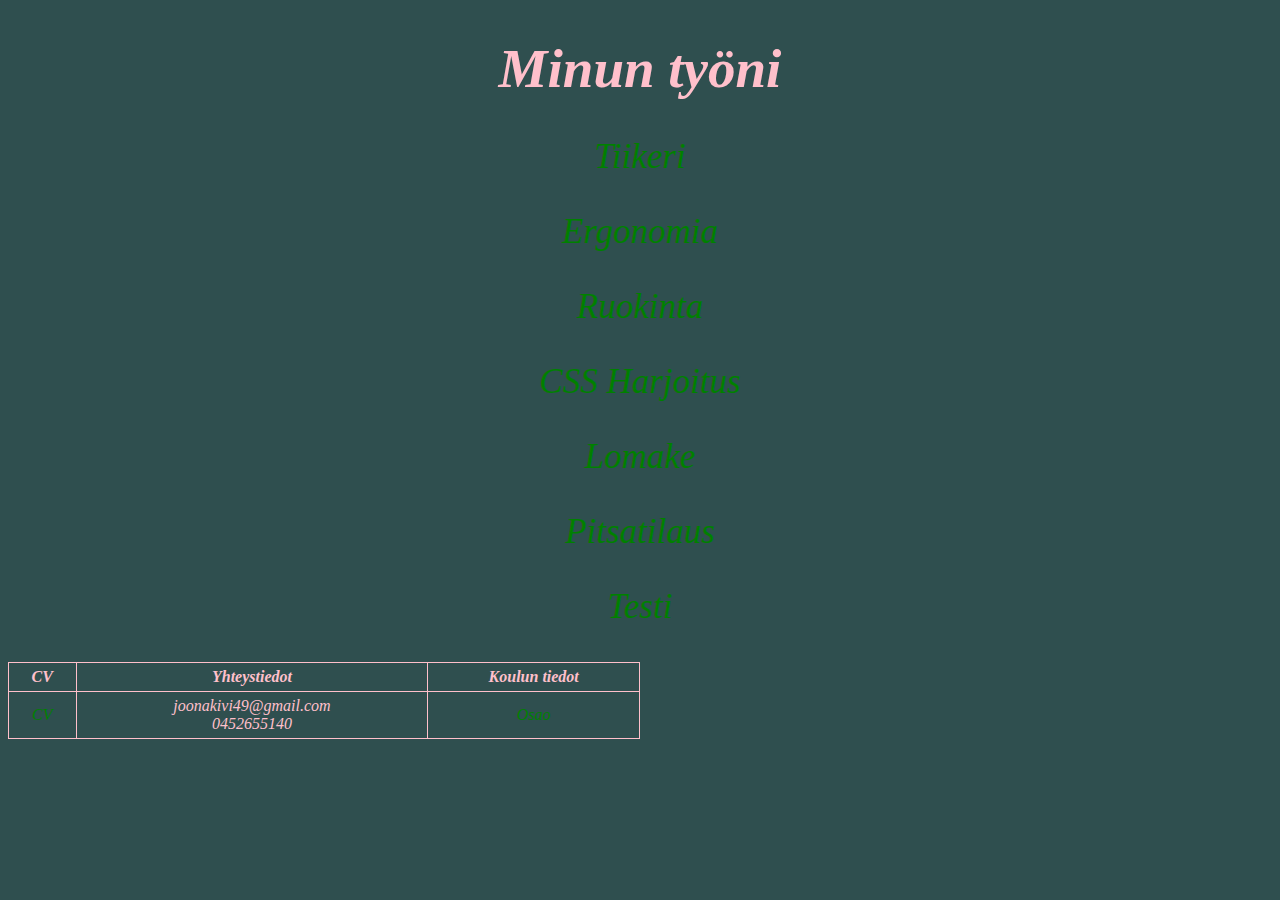
<file: index.html>
<!DOCTYPE html>
<html>
<head>
    <meta charset="UTF-8" />
    <meta name="viewport" content="width=device-width, initial-scale=1.0">
    <title>My work</title>
    <link rel="stylesheet" href="lopputyö.css">
</head>
<style>
   
</style>
<body>
    <h1>Minun työni</h1>
    <div>
    <p><a href="tiikerit.html">Tiikeri</a></p>
    <p><a href="ergonomia.html">Ergonomia</a></p>
    <p><a href="ruokinta.html">Ruokinta</a></p>
    <p><a href="harjoitus1.html">CSS Harjoitus</a></p>
    <p><a href="Lomakeharjoitus1.html">Lomake</a></p>
    <p><a href="pitsatilaus.html">Pitsatilaus</a></p>
    <p><a href="testi.html">Testi</a></p>
    </div>
    <table>
        <tr>
            <th>CV</th>
            <th>Yhteystiedot</th>
            <th>Koulun tiedot</th>
        </tr>
        <td><a href="cv.html">CV</a></td>
        <td>joonakivi49@gmail.com <br>0452655140</td>
        <td><a href="https://www.osao.fi/">Osao</a></td>
    </table>

    <div>

    </div>




</body>
</html>
</file>
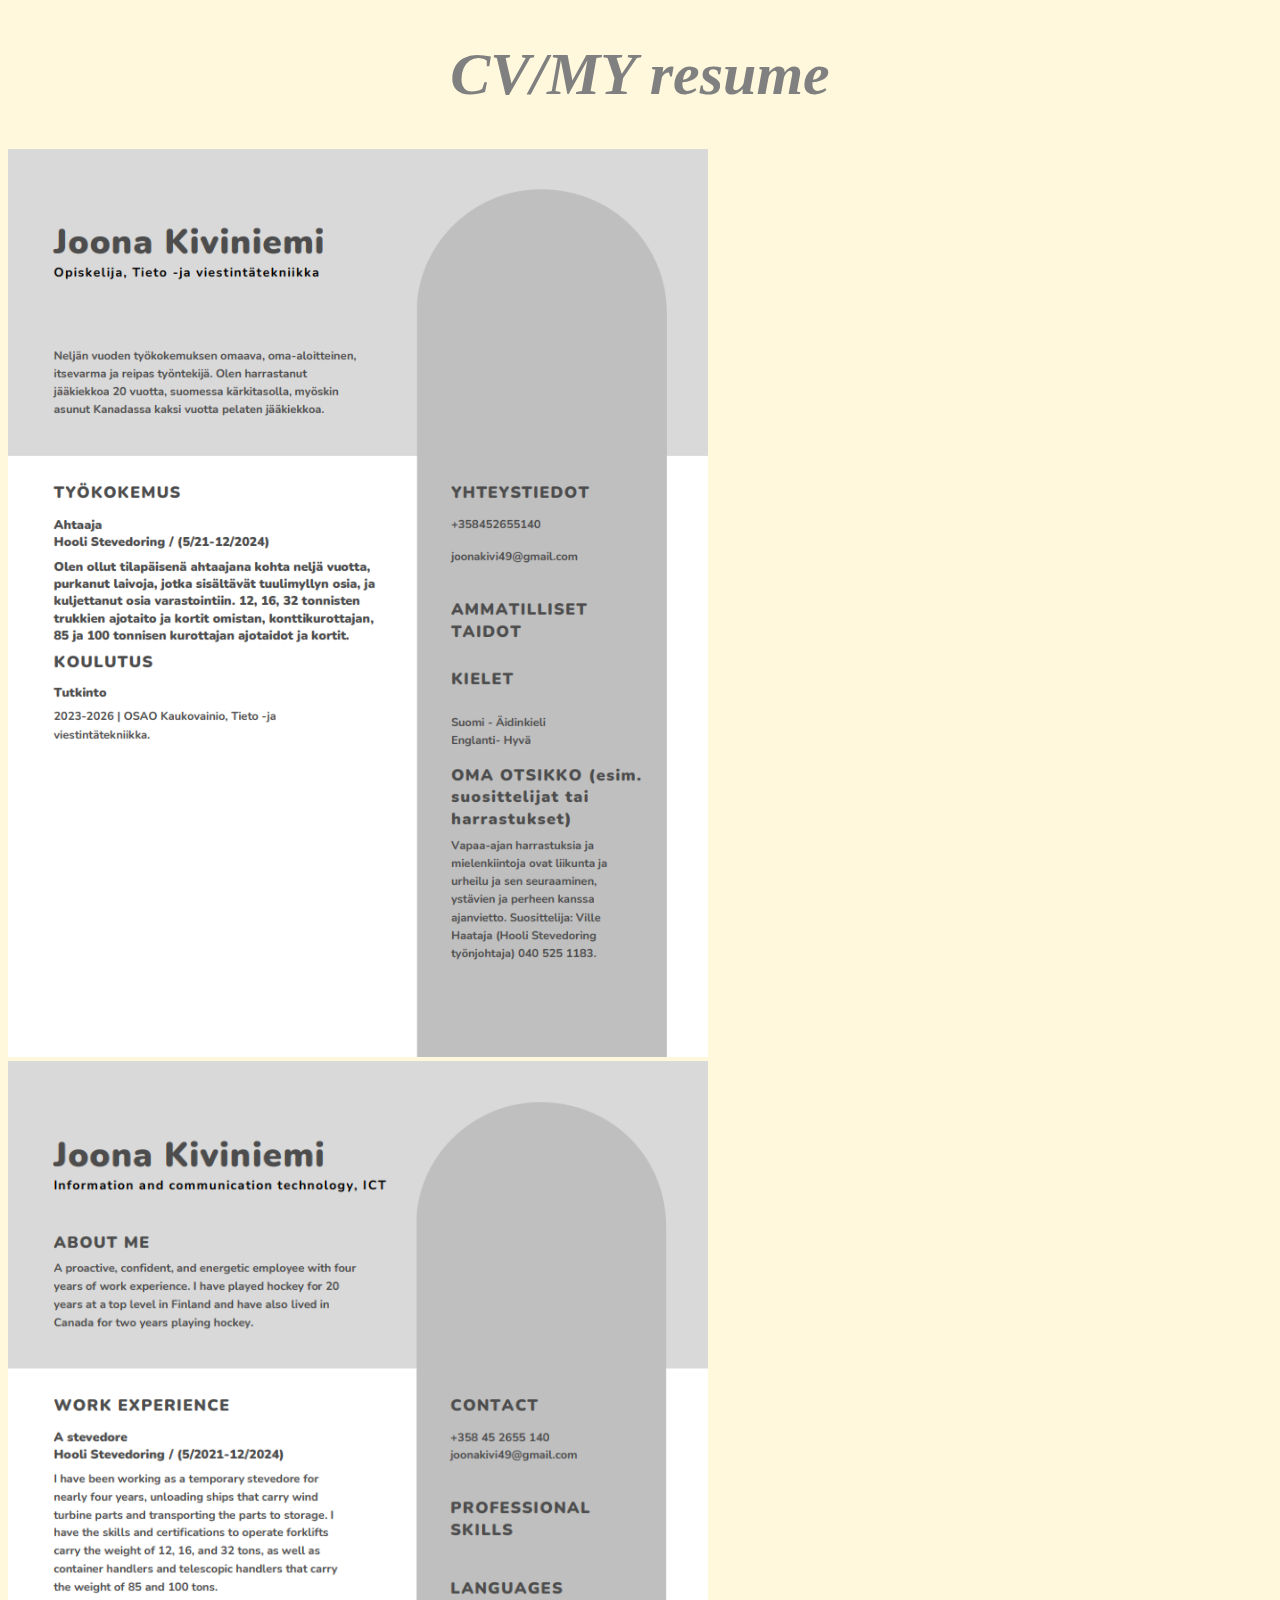
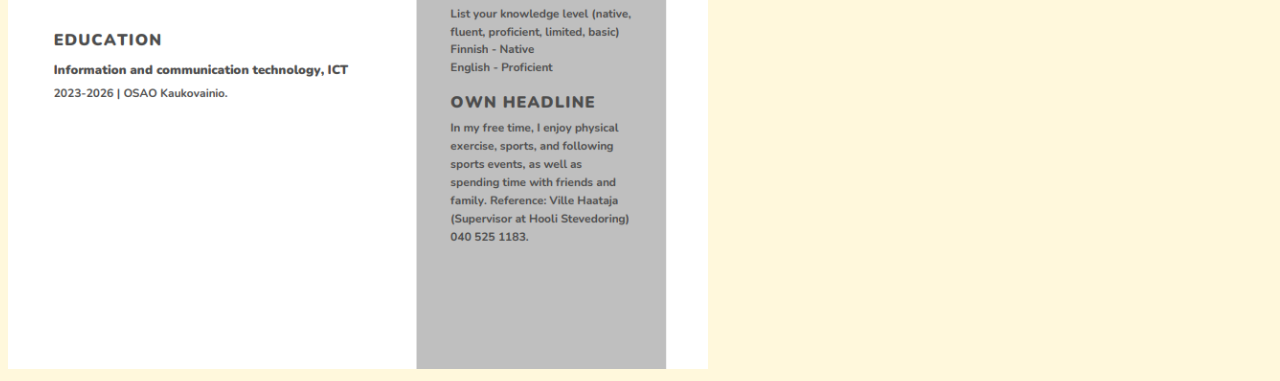
<file: cv.html>
<!DOCTYPE html>
<html>
<head>
    <meta charset="UTF-8" />
    <title>title</title>
    <link rel="stylesheet" href="cv.css">
</head>
<body>
    <h1>CV/MY resume</h1>
    <div>
   <img src="CV.jpg.png" alt="CV" width="700";height="800">
   <img src="CVen.jpg.png" alt="CVEN" width="700";height="800">
    </div>
    
</body>
</html>
</file>
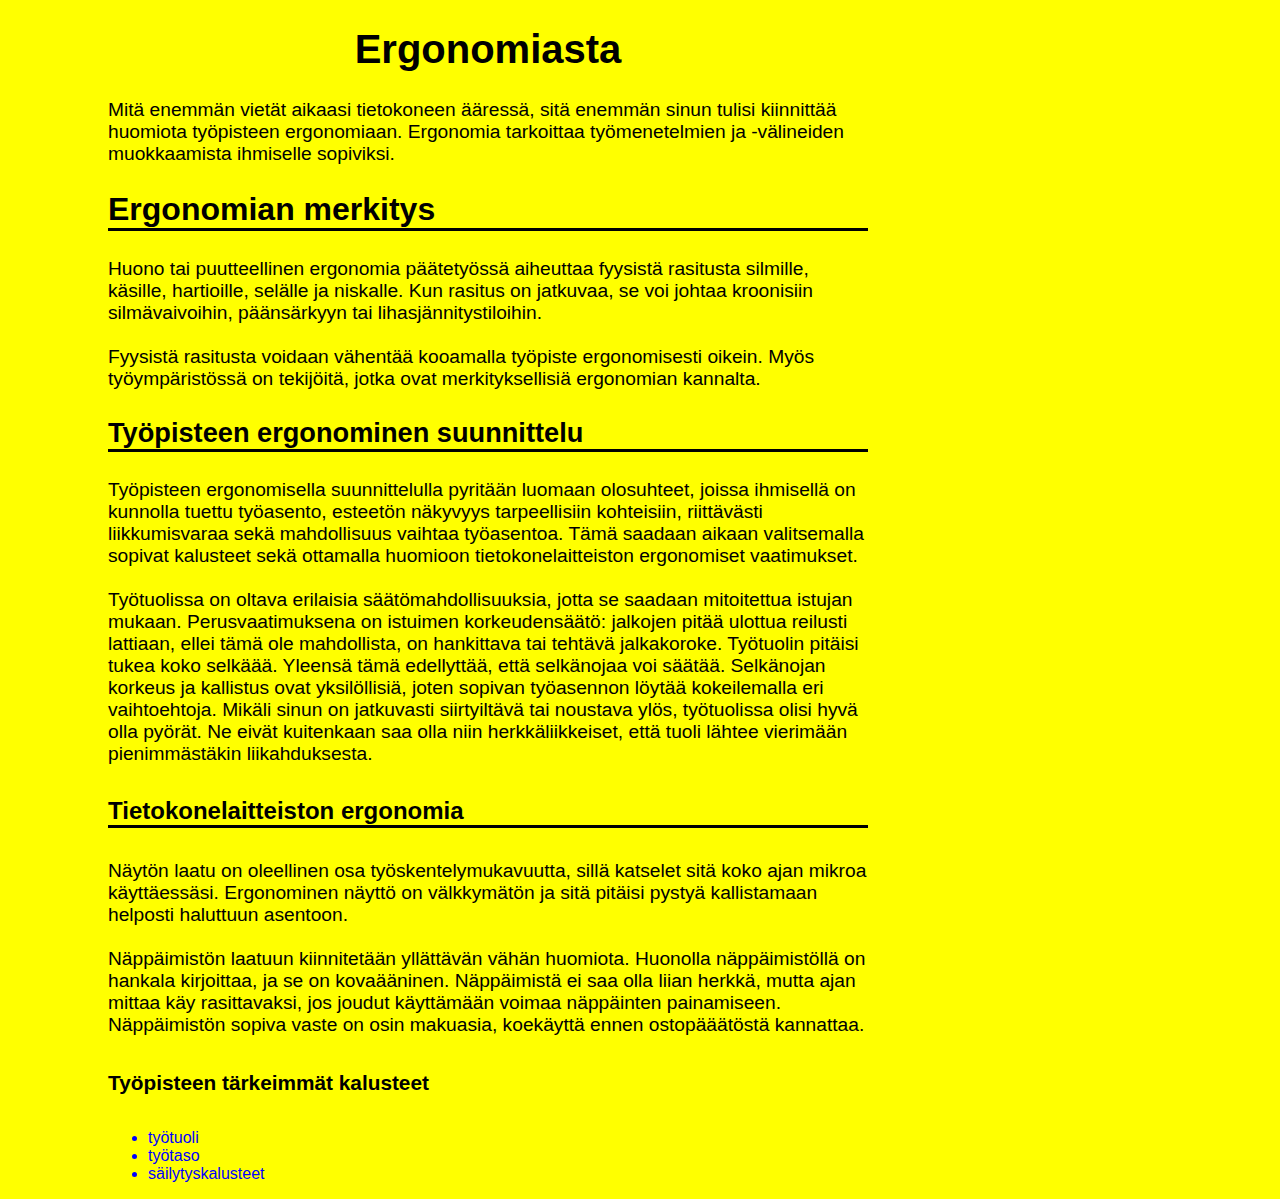
<file: ergonomia.html>
<!DOCTYPE html>
<html>
<head>
    <title></title>
    <link rel="stylesheet" href="ergonomia.css">

</head>
<body>
    <div>
    <h1>Ergonomiasta</h1>
    <p>Mitä enemmän vietät aikaasi tietokoneen ääressä, sitä enemmän sinun tulisi kiinnittää <br> huomiota työpisteen ergonomiaan. Ergonomia tarkoittaa työmenetelmien
       ja -välineiden <br> muokkaamista ihmiselle sopiviksi.
    </p>

    <h2>Ergonomian merkitys </h2>
    <p>Huono tai puutteellinen ergonomia päätetyössä aiheuttaa fyysistä rasitusta silmille, <br> käsille, hartioille, selälle ja niskalle.
     Kun rasitus on jatkuvaa, se voi johtaa kroonisiin <br> silmävaivoihin, päänsärkyyn tai lihasjännitystiloihin. <br><br>
     Fyysistä rasitusta voidaan vähentää kooamalla työpiste ergonomisesti oikein. Myös <br> työympäristössä on tekijöitä, jotka ovat merkityksellisiä ergonomian kannalta.
    </p>

    <h3>Työpisteen ergonominen suunnittelu </h3>
    <p>Työpisteen ergonomisella suunnittelulla pyritään luomaan olosuhteet, joissa ihmisellä on <br>
        kunnolla tuettu työasento, esteetön näkyvyys tarpeellisiin kohteisiin, riittävästi <br> liikkumisvaraa sekä mahdollisuus vaihtaa työasentoa. Tämä saadaan aikaan valitsemalla <br>
        sopivat kalusteet sekä ottamalla huomioon tietokonelaitteiston ergonomiset vaatimukset. <br><br>
        
        Työtuolissa on oltava erilaisia säätömahdollisuuksia, jotta se saadaan mitoitettua istujan <br> mukaan.
        Perusvaatimuksena on istuimen korkeudensäätö: jalkojen pitää ulottua reilusti <br>
        lattiaan, ellei tämä ole mahdollista, on hankittava tai tehtävä jalkakoroke. Työtuolin pitäisi <br>
        tukea koko selkäää. Yleensä tämä edellyttää, että selkänojaa voi säätää. Selkänojan <br>
        korkeus ja kallistus ovat yksilöllisiä, joten sopivan työasennon löytää kokeilemalla eri <br>
        vaihtoehtoja. Mikäli sinun on jatkuvasti siirtyiltävä tai noustava ylös, työtuolissa olisi hyvä <br>
        olla pyörät. Ne eivät kuitenkaan saa olla niin herkkäliikkeiset, että tuoli lähtee vierimään <br> pienimmästäkin liikahduksesta.
    </p>

    <h4>Tietokonelaitteiston ergonomia </h4>
    <p>Näytön laatu on oleellinen osa työskentelymukavuutta, sillä katselet sitä koko ajan mikroa <br>
        käyttäessäsi. Ergonominen näyttö on välkkymätön ja sitä pitäisi pystyä kallistamaan <br>
        helposti haluttuun asentoon. <br><br>
        Näppäimistön laatuun kiinnitetään yllättävän vähän huomiota. Huonolla näppäimistöllä on <br>
        hankala kirjoittaa, ja se on kovaääninen. Näppäimistä ei saa olla liian herkkä, mutta ajan <br>
        mittaa käy rasittavaksi, jos joudut käyttämään voimaa näppäinten painamiseen. <br>
        Näppäimistön sopiva vaste on osin makuasia, koekäyttä ennen ostopääätöstä kannattaa.
    </p>

    <h5>Työpisteen tärkeimmät kalusteet</h5>

    <ul>
        <li>työtuoli</li>
        <li>työtaso</li>
        <li>säilytyskalusteet</li>
    </ul>
</div>
    
</body>
</html>
</file>
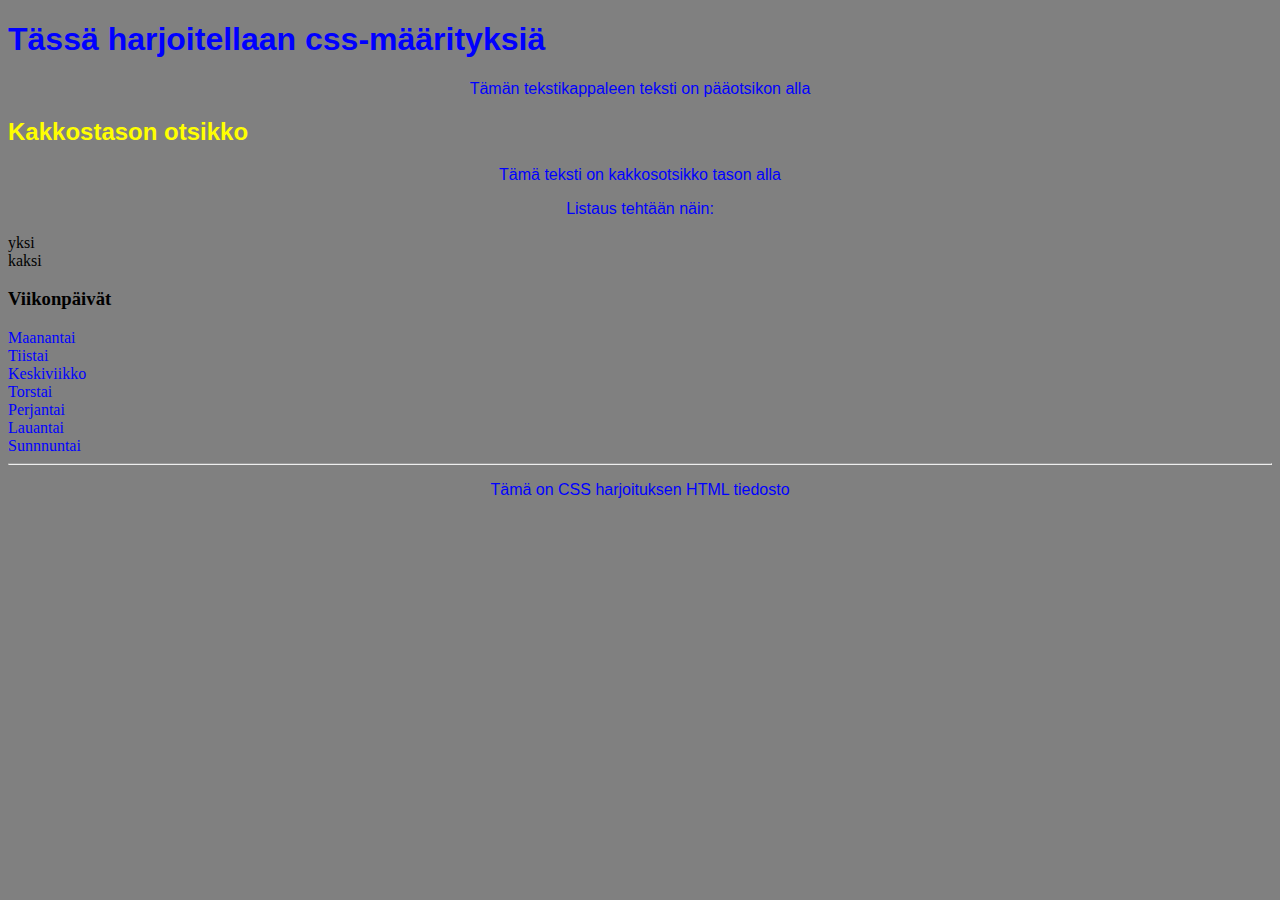
<file: harjoitus1.html>
<!DOCTYPE html>
<html>
<head>
<title>CSS Harjoitus 1</title>
<link rel="stylesheet" href="harjoitus1.css">
</head>
<body>
<h1>Tässä harjoitellaan css-määrityksiä</h1>
<p>Tämän tekstikappaleen teksti on pääotsikon alla</p>
<h2>Kakkostason otsikko</h2>
<p>Tämä teksti on kakkosotsikko tason alla</p>
<p>Listaus tehtään näin:</p>
<ul1>
<li>yksi</li>
<li>kaksi</li>
</ul1>
<h3>Viikonpäivät</h3>
<ul2>
    <li>Maanantai</li>
    <li>Tiistai</li>
    <li>Keskiviikko</li>
    <li>Torstai</li>
    <li>Perjantai</li>
    <li>Lauantai</li>
    <li>Sunnnuntai</li>
</ul2>
<hr>
<p>Tämä on CSS harjoituksen HTML tiedosto</p>
</ul>
</body>
</html>
</file>
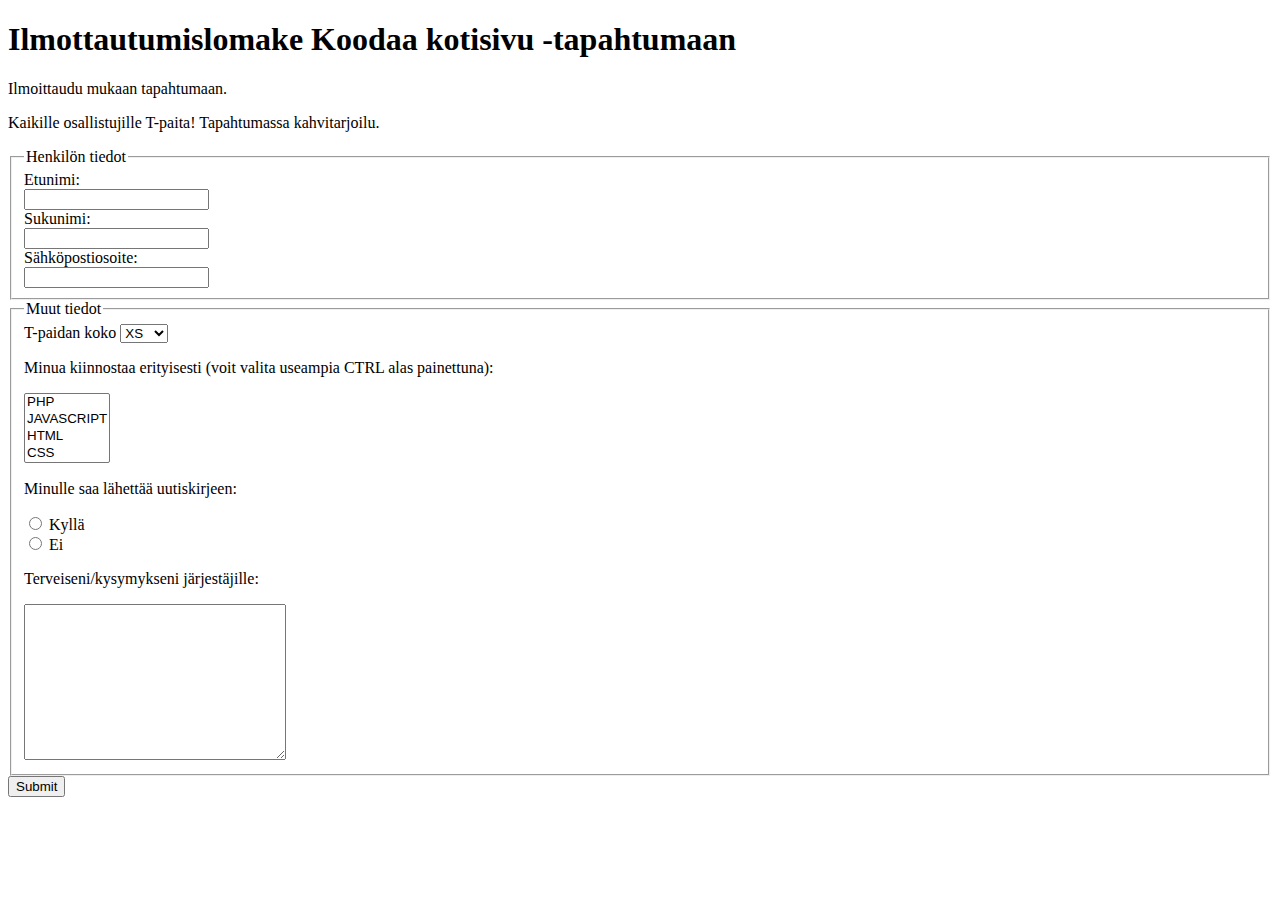
<file: Lomakeharjoitus1.html>
<!DOCTYPE html>
<html>
<head>
    <meta charset="UTF-8" />
    <title>Lomakkeet</title>
</head>
<h1>Ilmottautumislomake Koodaa kotisivu -tapahtumaan</h1>
<p>Ilmoittaudu mukaan tapahtumaan.</p>
<p>Kaikille osallistujille T-paita! Tapahtumassa kahvitarjoilu.</p>
<body>
    <form action="Lomakeharjoitus1.html">
    <fieldset>
        <legend>Henkilön tiedot</legend>
        <label for="etunimi">Etunimi:</label><br>
        <input type="text" name="Etunimi" id="Etunimi"><br>
        <label for="sukunimi">Sukunimi:</label><br>
        <input type="text" name="Sukunimi" id="Sukunimi"><br>
        <label for="sähköposti">Sähköpostiosoite:</label><br>
        <input type="text" name="Sähköposti" id="Sähköposti">
    </fieldset>
    </form>

    <form action="/Lomakeharjoitus1.html">
    <fieldset>
        <legend>Muut tiedot</legend>
        <label for="paita">T-paidan koko</label>
        <select name="paita" id="koko">
            <option
            value="XS">XS</option>
            <option
            value="S">S</option>
            <option
            value="M">M</option>
            <option
            value="L">L</option>
            <option
            value="XL">XL</option>
            <option
            value="XLL">XXL</option>
        </select>
            
            <p>Minua kiinnostaa erityisesti (voit valita useampia CTRL alas painettuna): </p>

            <form action="/Lomakeharjoitus1.html">
             <select name="kielet" id="kielet"
            size="4" multiple>
            <option value="php">PHP</option>
            <option value="java">JAVASCRIPT</option>
            <option value="html">HTML</option>
            <option value="css">CSS</option>

             </select>  
            </form>


        <p>Minulle saa lähettää uutiskirjeen:</p>

        <form action="/action_page.php">
                 <input type="radio" id="kyllä" name="checkbox" value="kyllä">
                 <label for="html">Kyllä</label><br>
                 <input type="radio" id="ei" name="checkbox" value="ei">
                 <label for="css">Ei</label><br>
                </form>
        
        <p>Terveiseni/kysymykseni järjestäjille:</p>

        <textarea name="viesti" rows="10" cols="30">


        </textarea>

        
                
        
        
            
        
        
        </form>
    </fieldset>
    </form>
    <input type="submit">


    
</body>
</html>
</file>
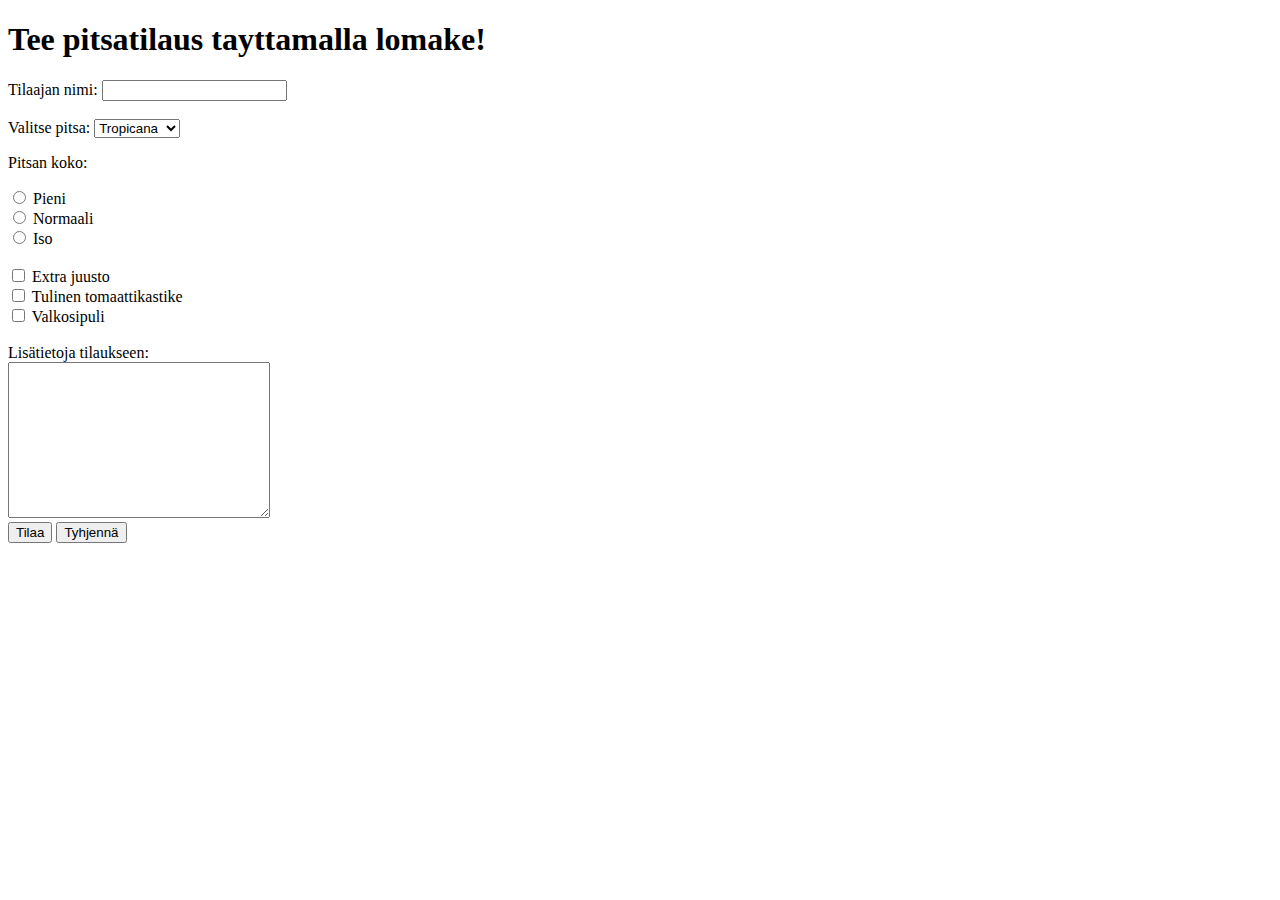
<file: pitsatilaus.html>
<!DOCTYPE html>
<html>
<head>
    <meta charset="UTF-8" />
    <title>Pitsatilaus</title>
</head>
<body>
    <h1>Tee pitsatilaus tayttamalla lomake!</h1>
    <form action="/pitsatilaus.html">
        <label for="nimi">Tilaajan nimi:</label>
        <input type="text" id="nimi"
        name="nimi"><br><br>
    </form>

    <form action="/pitsatilaus.html">
        <label for="pitsat">Valitse pitsa:</label>
        <select name="pitsat" id="pitsat">
            <option
            value="tropicana">Tropicana</option>
            <option
            value="perfetta">Perfetta</option>
            <option
            value="americana">Americana</option>
            <option
            value="jauheliha">Jauheliha</option>
            <option
            value="kebab">Kebab</option>
        </select>
    </form>

    <p>Pitsan koko:</p>
    <form action="/pitsatilaus.html">
        <input type="radio" name="pitsatilaus" id="pieni">
        <label for="pieni">Pieni</label>
        <br>
        <input type="radio" name="pitsatilaus" id="Normaali"
        name="pitsatilaus" value="Normaali">
        <label for="Normaali">Normaali</label>
        <br>
        <input type="radio" name="pitsatilaus" id="Iso"
        name="pitsatilaus" value="Iso">
        <label for="Iso">Iso</label><br><br>
    </form>

    <form>
        <input type="checkbox" name="lisä" id="lisä"
        value="juusto">
        <label for="lisä">Extra juusto</label><br>
        <input type="checkbox" name="lisä2" id="lisä2"
        value="kastike">
        <label for="lisä2">Tulinen tomaattikastike</label><br>
        <input type="checkbox" id="lisä3" name="lisä3"
        value="valkosipuli">
        <label for="lisä3">Valkosipuli</label><br><br>
    </form>
    <header>Lisätietoja tilaukseen:</header>
    <textarea name="lisätiedot" rows="10" cols="30">

    </textarea><br>


    <input type="submit"
    value="Tilaa">
    <input type="submit"
    value="Tyhjennä">
</body>
</html>
</file>
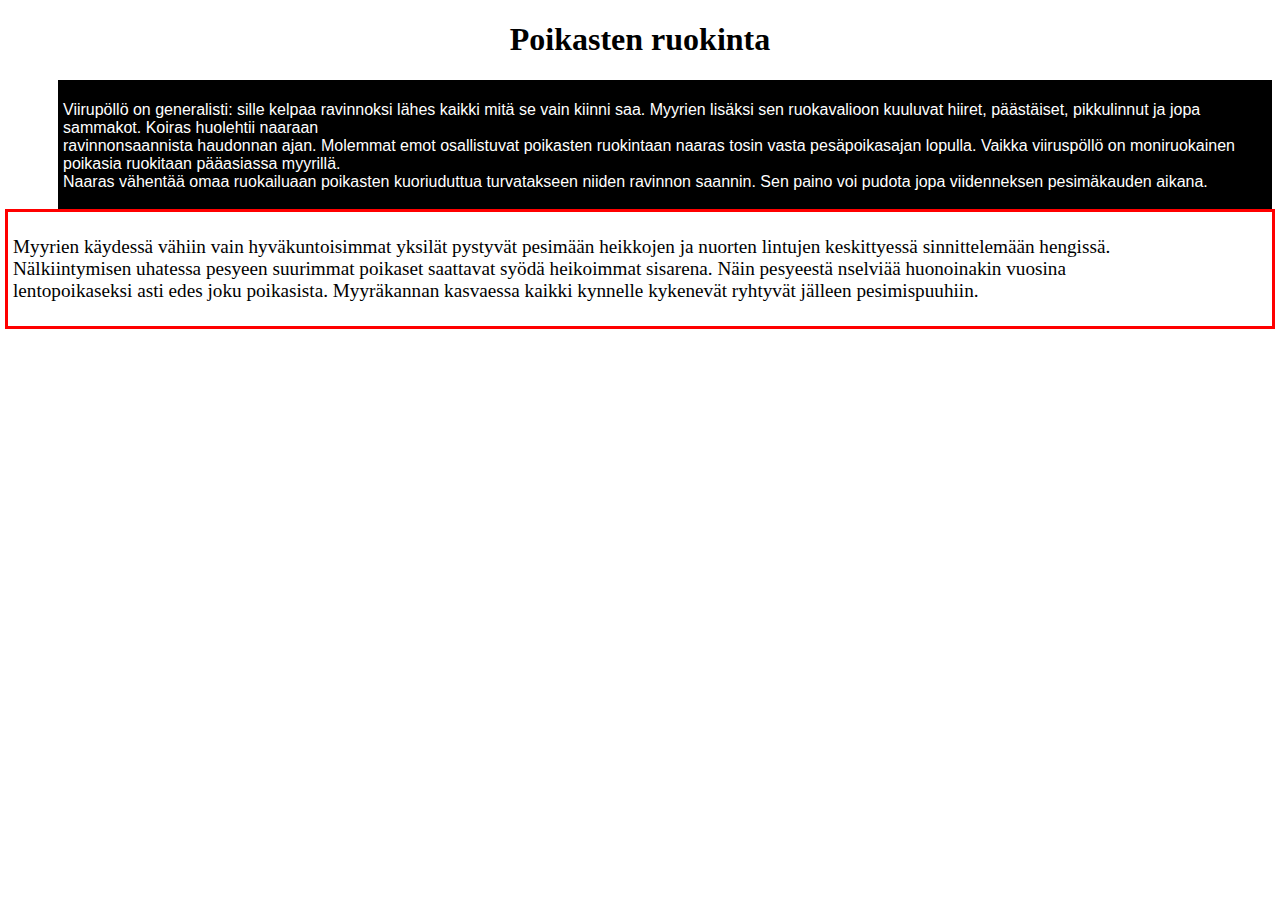
<file: ruokinta.html>
<!DOCTYPE html>
<html>
<head>
    <meta charset="UTF-8" />
    <title>title</title>
    <link rel="stylesheet" href="ruokinta.css">
</head>
<body>
    <h1>Poikasten ruokinta</h1>
    <div>
    <div class="first">
        <p>Viirupöllö on generalisti: sille kelpaa ravinnoksi lähes kaikki mitä se vain kiinni saa. Myyrien lisäksi sen ruokavalioon kuuluvat hiiret, päästäiset, pikkulinnut ja jopa sammakot. Koiras huolehtii naaraan <br>
        ravinnonsaannista haudonnan ajan. Molemmat emot osallistuvat poikasten ruokintaan naaras tosin vasta pesäpoikasajan lopulla. Vaikka viiruspöllö on moniruokainen poikasia ruokitaan pääasiassa myyrillä. <br>
        Naaras vähentää omaa ruokailuaan poikasten kuoriuduttua turvatakseen niiden ravinnon saannin. Sen paino voi pudota jopa viidenneksen pesimäkauden aikana.</p>
    </div>
    
    <div class="second">
    <p>Myyrien käydessä vähiin vain hyväkuntoisimmat yksilät pystyvät pesimään heikkojen ja nuorten lintujen keskittyessä sinnittelemään hengissä. <br>
        Nälkiintymisen uhatessa pesyeen suurimmat poikaset saattavat syödä heikoimmat sisarena. Näin pesyeestä nselviää huonoinakin vuosina <br>
        lentopoikaseksi asti edes joku poikasista. Myyräkannan kasvaessa kaikki kynnelle kykenevät ryhtyvät jälleen pesimispuuhiin.</p>
    </div>
</div>
</body>
</html>
</file>
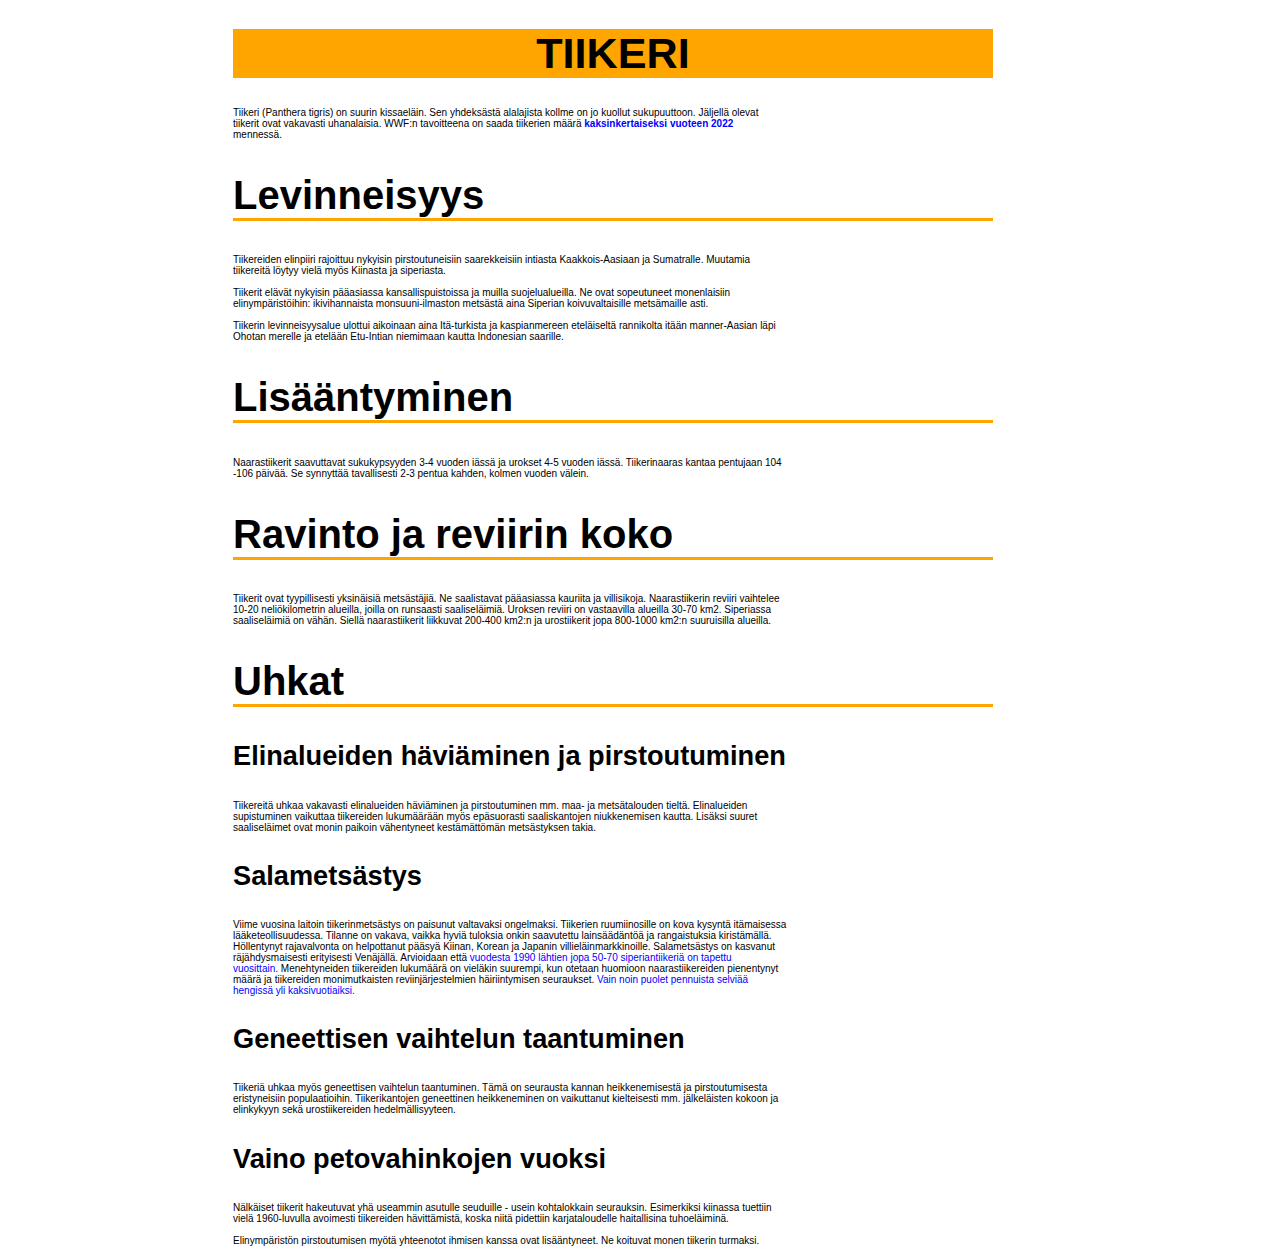
<file: tiikerit.html>
<!DOCTYPE html>
<html>
<head>
    <meta charset="UTF-8" />
    <title>title</title>
    <link rel="stylesheet" href="tiikerit.css">
</head>
<body>
    <div>
   <h1>TIIKERI</h1>
    <p>Tiikeri (Panthera tigris) on suurin kissaeläin. Sen yhdeksästä alalajista kollme on jo kuollut sukupuuttoon. Jäljellä olevat <br>
        tiikerit ovat vakavasti uhanalaisia. WWF:n tavoitteena on saada tiikerien määrä <span style="color:blue;font-weight:bold">kaksinkertaiseksi vuoteen 2022</span> <br> mennessä.</p>
    <h2>Levinneisyys</h2>
    <p>Tiikereiden elinpiiri rajoittuu nykyisin pirstoutuneisiin saarekkeisiin intiasta Kaakkois-Aasiaan ja Sumatralle. Muutamia <br>
    tiikereitä löytyy vielä myös Kiinasta ja siperiasta. <br><br>
    Tiikerit elävät nykyisin pääasiassa kansallispuistoissa ja muilla suojelualueilla. Ne ovat sopeutuneet monenlaisiin <br>
    elinympäristöihin: ikivihannaista monsuuni-ilmaston metsästä aina Siperian koivuvaltaisille metsämaille asti. <br><br>
    Tiikerin levinneisyysalue ulottui aikoinaan aina Itä-turkista ja kaspianmereen eteläiseltä rannikolta itään manner-Aasian läpi <br>
    Ohotan merelle ja etelään Etu-Intian niemimaan kautta Indonesian saarille.</p>

    <h2>Lisääntyminen</h2>
    <p>Naarastiikerit saavuttavat sukukypsyyden 3-4 vuoden iässä ja urokset 4-5 vuoden iässä. Tiikerinaaras kantaa pentujaan 104 <br>
    -106 päivää. Se synnyttää tavallisesti 2-3 pentua kahden, kolmen vuoden välein.</p>

    <h2>Ravinto ja reviirin koko</h2>
    <p>Tiikerit ovat tyypillisesti yksinäisiä metsästäjiä. Ne saalistavat pääasiassa kauriita ja villisikoja. Naarastiikerin reviiri vaihtelee <br>
    10-20 neliökilometrin alueilla, joilla on runsaasti saaliseläimiä. Uroksen reviiri on vastaavilla alueilla 30-70 km2. Siperiassa <br>
    saaliseläimiä on vähän. Siellä naarastiikerit liikkuvat 200-400 km2:n ja urostiikerit jopa 800-1000 km2:n suuruisilla alueilla.</p>

    <h2>Uhkat</h2>

    <h3>Elinalueiden häviäminen ja pirstoutuminen</h3>

    <p>Tiikereitä uhkaa vakavasti elinalueiden häviäminen ja pirstoutuminen mm. maa- ja metsätalouden tieltä. Elinalueiden <br>
        supistuminen vaikuttaa tiikereiden lukumäärään myös epäsuorasti saaliskantojen niukkenemisen kautta. Lisäksi suuret <br>
        saaliseläimet ovat monin paikoin vähentyneet kestämättömän metsästyksen takia.</p>
    
        <h3>Salametsästys</h3>
        <p>Viime vuosina laitoin tiikerinmetsästys on paisunut valtavaksi ongelmaksi. Tiikerien ruumiinosille on kova kysyntä itämaisessa <br>
        lääketeollisuudessa. Tilanne on vakava, vaikka hyviä tuloksia onkin saavutettu lainsäädäntöä ja rangaistuksia kiristämällä. <br>
        Höllentynyt rajavalvonta on helpottanut pääsyä Kiinan, Korean ja Japanin villieläinmarkkinoille. Salametsästys on kasvanut <br> räjähdysmaisesti
        erityisesti Venäjällä. Arvioidaan että <span style="color: blue;font-weight: strong;"> vuodesta 1990 lähtien jopa 50-70 siperiantiikeriä on tapettu <br>
        vuosittain. </span> Menehtyneiden tiikereiden lukumäärä on vieläkin suurempi, kun otetaan huomioon naarastiikereiden pienentynyt <br>
        määrä ja tiikereiden monimutkaisten reviinjärjestelmien häiriintymisen seuraukset. <span style="color: blue;font-weight: strong;"> Vain noin puolet pennuista selviää <br>
        hengissä yli kaksivuotiaiksi. </span> </p>

        <h3>Geneettisen vaihtelun taantuminen</h3>
        <p>Tiikeriä uhkaa myös geneettisen vaihtelun taantuminen. Tämä on seurausta kannan heikkenemisestä ja pirstoutumisesta <br>
        eristyneisiin populaatioihin. Tiikerikantojen geneettinen heikkeneminen on vaikuttanut kielteisesti mm. jälkeläisten kokoon ja <br>
        elinkykyyn sekä urostiikereiden hedelmällisyyteen.</p>

        <h3>Vaino petovahinkojen vuoksi</h3>
        <p>Nälkäiset tiikerit hakeutuvat yhä useammin asutulle seuduille - usein kohtalokkain seurauksin. Esimerkiksi kiinassa tuettiin <br>
        vielä 1960-luvulla avoimesti tiikereiden hävittämistä, koska niitä pidettiin karjataloudelle haitallisina tuhoeläiminä. <br><br>
        Elinympäristön pirstoutumisen myötä yhteenotot ihmisen kanssa ovat lisääntyneet. Ne koituvat monen tiikerin turmaksi.</p>
        </div>
</body>
</html>
</file>
<file: lopputyö.css>
h1 {
    font-family:'Times New Roman', Times, serif;
    font-style: italic;
    font-size: 55px;
    text-align: center;
    color:pink;
}
div {
    font-family: 'Times New Roman', Times, serif;
    font-style: italic;
    font-size: 35px;
    text-align: center;
    

}
body {
    background-color:darkslategrey;
}
a:link {
    text-decoration: none;
    color: green;
    background-color: transparent;
}

a:visited {
    text-decoration: none;
    color: pink;
    background-color: transparent;
}

a:hover {
    text-decoration: underline;
    color: red;
    background-color: transparent;
}

a:active {
    text-decoration: underline;
    color: yellow;
    background-color: transparent;
}

table, td, th {
    border: 1px solid pink;
    text-align: center;
}

table {
    border-collapse: collapse;
    width: 50%;
}

th, td {
    padding: 5px;
    text-align: center;
    font-family:'Times New Roman', Times, serif;
    font-style: italic;
    color: pink;
}
</file>
<file: cv.css>
h1 {
    text-align: center;
    font-size: 60px;
    font-family: 'Times New Roman', Times, serif;
    font-style:italic;
    color:grey
}


body {
    background-color:cornsilk;
}
</file>
<file: ergonomia.css>
body {
    font-family: Arial, Helvetica, sans-serif;
    background-color: yellow;
}

p {
    font-size: 1.2em;
}

h1 {
    font-size: 2.5em;
    text-align: center;
}

h2 {
    font-size: 2em;
    border-bottom: solid;
}

h3 {
    font-size: 1.7em;
    border-bottom: solid
}

h4 {
    font-size: 1.5em;
    border-bottom: solid;
}

h5 {
    font-size: 1.3em;
}
ul {
    color: blue;
}

div {
    width: 760px;
    margin-left: 100px;
}
</file>
<file: harjoitus1.css>
h1 {
    color: blue;
    font-family: Verdana, Geneva, Tahoma, sans-serif
}

p {
    color: blue;

    font-family: arial;

    text-align: center;
}

h2 {
    color: yellow;
    font-family: Verdana, Geneva, Tahoma, sans-serif;
}

body {
    background-color: gray;
}

li::marker {
    color: orange;
}

ul2 {
    color: blue;
}
</file>
<file: ruokinta.css>
div.first {
    margin-left: 50px;
    padding: 5px;
    font-family: Arial, Helvetica, sans-serif;
    background-color: black;
    color: white;
}

h1 {
    width: 400px;
    border-width: 9px;
    text-align: center;
    margin-left: auto;
    margin-right: auto;
}

div.second {
border-color: red;
font-family: "Bauhaus 93";
font-size: 1.2em;
padding: 5px;
outline-style: solid;
outline-color: red; 
}
</file>
<file: tiikerit.css>
h1 {
    background-color: orange;
    text-align: center;
    font-family: Verdana, Arial, Helvetica, sans-serif;
    width: 760px;
    margin-left: 225px;
    font-size: 2.7em;

}
h2 {
    width: 760px;
    margin-left: 225px;
    border-bottom: solid orange;
    font-family: Verdana, Arial, Helvetica, sans-serif;
    font-size: 2.5em;
    
}
h3 {
    width: 760px;
    margin-left: 225px;
    font-family: Verdana, Arial, Helvetica, sans-serif;
    font-size: 1.7em;
}

p {
    width: 760px;
    margin-left: 225px;
    font-family: Verdana, Arial, Helvetica, sans-serif;
    font-size: 0.625em;
}
</file>
